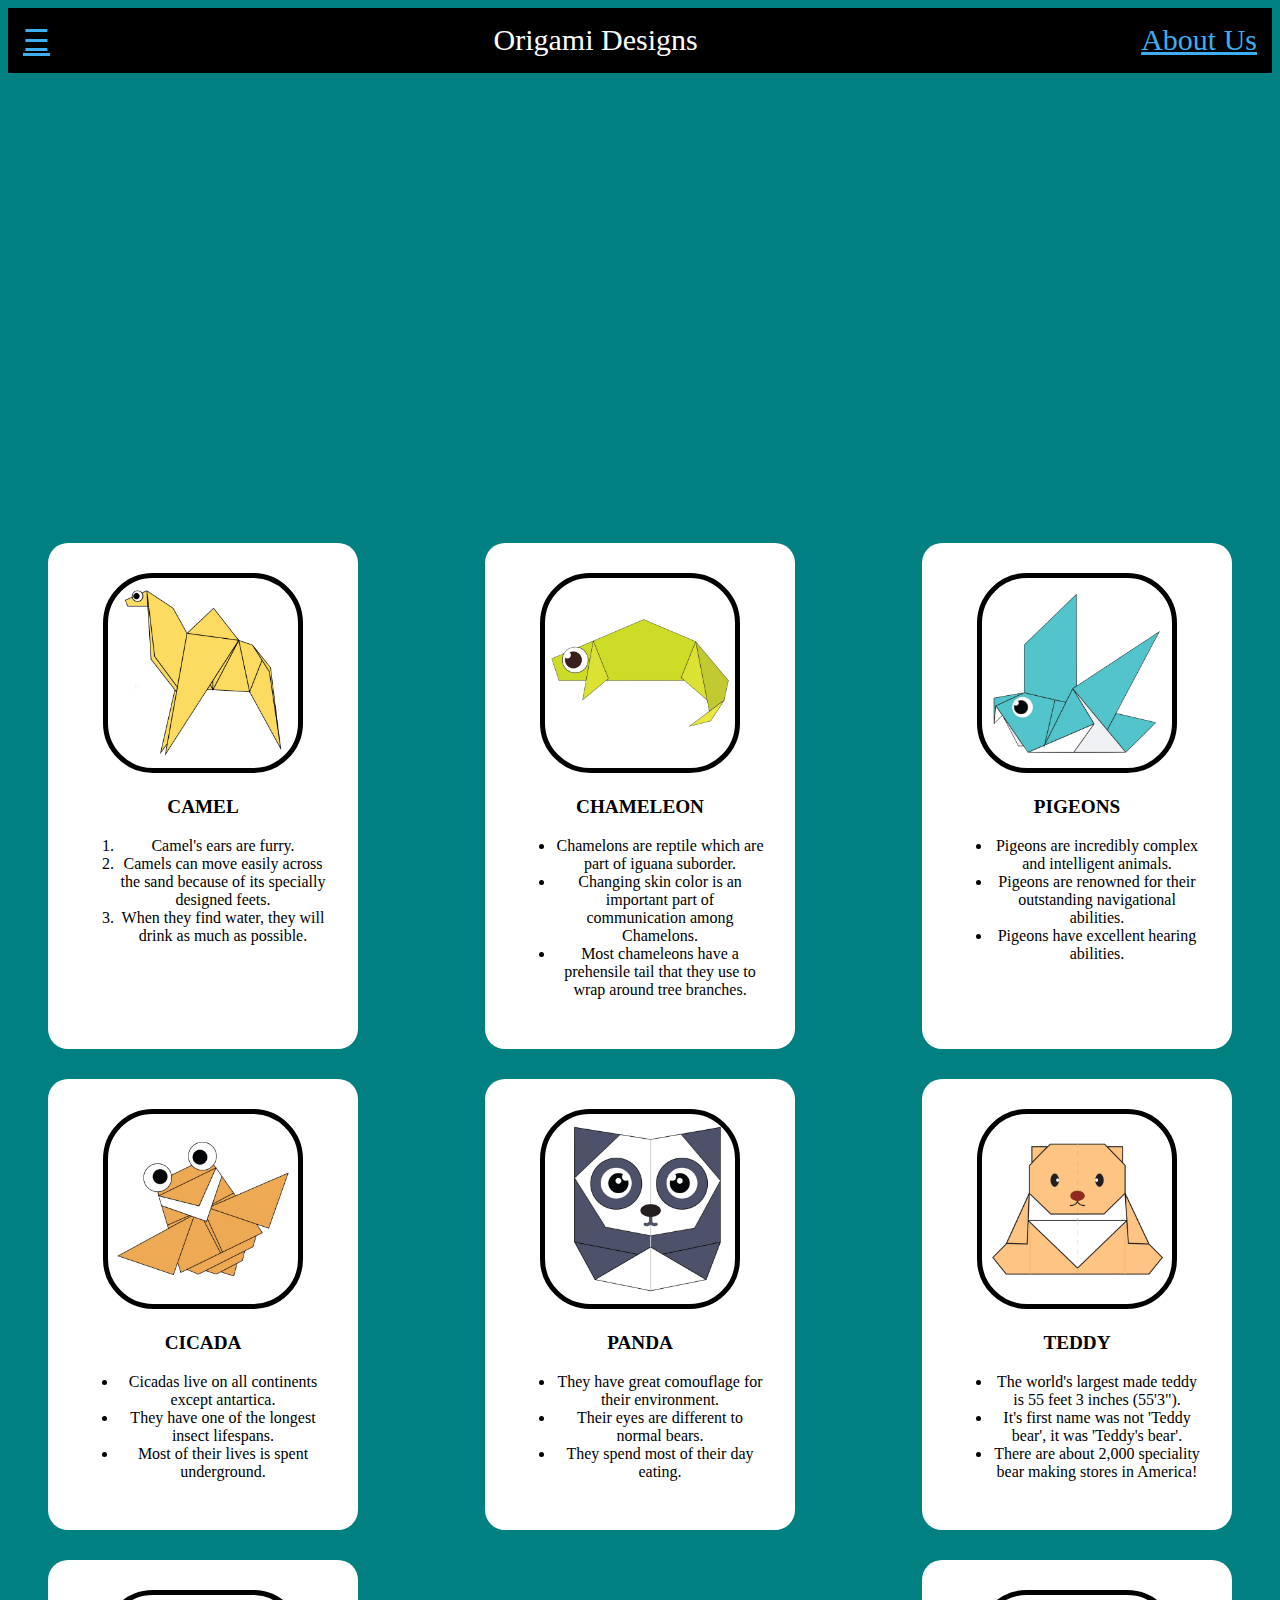
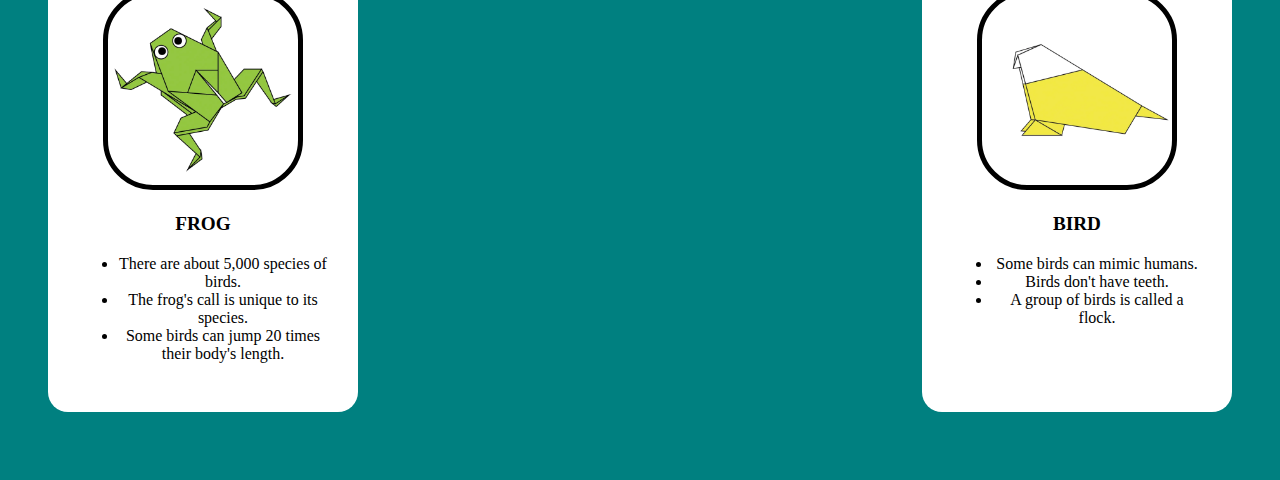
<file: index.html>
<!DOCTYPE HTML>
<html>
    <head>
        <title>ORIGAMI DESIGNS</title>
        <link rel="stylesheet" type="text/css" href="style.css">
    </head>
    <body>

        <div class="header">
                <div class="menu">
                    <div><a href ="about.html" target="_blank">☰</a></div>
                    <div >Origami Designs</div>
                    <div><a href ="about.html" target="_blank">About Us</a></div>
                </div>
        </div>

        <div class="bodyimg"></div>
       
       <div class="grid">
           <div class="item">
               <center>
                <a href="http://origami.me/camel/" target="_blank">
                <img src="images/camel.png" alt="CAMEL" width="200px" height="200px"></a> 
                <p><b>CAMEL</b></p>
                <p>
                    <ol>
                        <li>Camel's ears are furry.</li>
                        <li>Camels can move easily across the sand because of its specially designed feets.</li>
                        <li>When they find water, they will drink as much as possible.</li>
                    </ol>
                </p>
           </div>
           <div class="item">
             <center>
                <a href="http://origami.me/chameleon/" target="_blank">
                <img src="images/chameleon.png" alt="CAMEL" width="200px" height="200px"></a> 
                <p><b>CHAMELEON</b></p>
                <p>
                    <ul>
                     <li>Chamelons are reptile which are part of iguana suborder.</li>
                     <li>Changing skin color is an important part of communication among Chamelons.</li>
                     <li>Most chameleons have a prehensile tail that they use to wrap around tree branches. </li>
                    </ul>
                </p>
           </div>
           <div class="item">
             <center>
                <a href="http://origami.me/pigeon/" target="_blank">
                <img src="images/pigeon.png" alt="CAMEL" width="200px" height="200px"></a> 
                <p><b>PIGEONS</b></p>
                <p>
                    <ul>
                        <li>Pigeons are incredibly complex and intelligent animals.</li>
                        <li>Pigeons are renowned for their outstanding navigational abilities.</li>
                        <li>Pigeons have excellent hearing abilities.</li>
                    </ul>
                </p>
           </div>
           <div class="item">
             <center>
                <a href="http://origami.me/cicada/" target="_blank">
                <img src="images/cicada.png" alt="CAMEL" width="200px" height="200px"></a> 
                <p><b>CICADA</b></p>
                <p>
                    <ul>
                        <li>Cicadas live on all continents except antartica.</li>
                        <li>They have one of the longest insect lifespans.</li>
                        <li>Most of their lives is spent underground.</li>
                    </ul>
                </p>
           </div>
           <div class="item">
             <center>
                <a href="http://origami.me/panda/" target="_blank">
                <img src="images/panda.png" alt="CAMEL" width="200px" height="200px"></a> 
                <p><b>PANDA</b></p>
                <p>
                    <ul>
                        <li>They have great comouflage for their environment.</li>
                        <li>Their eyes are different to normal bears.</li>
                        <li>They spend most of their day eating.</li>
                   </ul>
                </p>
           </div>
           <div class="item">
             <center>
                <a href="https://origami.me/teddy-bear/" target="_blank">
                <img src="images/teddy.png" alt="CAMEL" width="200px" height="200px"></a> 
                <p><b>TEDDY</b></p>
                <p>
                    <ul>
                        <li>The world's largest made teddy is 55 feet 3 inches (55'3").</li>
                        <li>It's first name was not 'Teddy bear', it was 'Teddy's bear'.</li>
                        <li>There are about 2,000 speciality bear making stores in America!</li>
                    </ul>
                </p>
           </div>
           <div class="item">
            <center>
               <a href="http://origami.me/traditional-frog/" target="_blank">
               <img src="images/frog.png" alt="CAMEL" width="200px" height="200px"></a> 
               <p><b>FROG</b></p>
               <p>
                   <ul>
                       <li>There are about 5,000 species of birds.</li>
                       <li>The frog's call is unique to its species.</li>
                       <li>Some birds can jump 20 times their body's length.</li>
                   </ul>
               </p>
          </div>
          <div class="item">
            <center>
               <a href="http://origami.me/traditional-bird/" target="_blank">
               <img src="images/bird.png" alt="CAMEL" width="200px" height="200px"></a> 
               <p><b>BIRD</b></p>
               <p>
                   <ul>
                       <li>Some birds can mimic humans.</li>
                       <li>Birds don't have teeth.</li>
                       <li>A group of birds is called a flock.</li>
                   </ul>
               </p>
          </div>
           

        </div>
    </body>
</html>
</file>
<file: style.css>
p{
    font-size: larger;
}
#facts{
    padding-left: 20px;
}
* {
   box-sizing: border-box;
}
.column {
  float: left;
  width: 50%;
  padding: 10px;
}
body{
    background-color: #008080;
    padding-bottom: 20px;
}
.menu{
    display: flex;
    justify-content: space-between;
    background-color:#000000;
    padding: 15px;
    font-size: 30px;
    font-family: monotype corsiva;
    font-weight: 400;
    color: #ffffff;
}
a{
    color: rgb(61, 174, 240);
}
.grid{
    display: flex;
    flex-wrap: wrap;
    justify-content:space-between;
    margin: 40px;
    font-family: sans-serif;  
}

.grid img{
    border: 5.5px solid black;
    border-radius: 50px;
}
.item{
    
    width: 310px;
    border-radius: 20px;
    background-color: white;
    font-family: "futura";
    margin-top: 30px;
    padding: 30px;
}

.bodyimg{
    width: 100%;
    height: 400px;
    background-image: url("https://images.unsplash.com/photo-1526655805340-274e69922288?ixlib=rb-1.2.1&ixid=MnwxMjA3fDB8MHxwaG90by1wYWdlfHx8fGVufDB8fHx8&auto=format&fit=crop&w=1350&q=80");
    background-size: cover;
}
</file>
